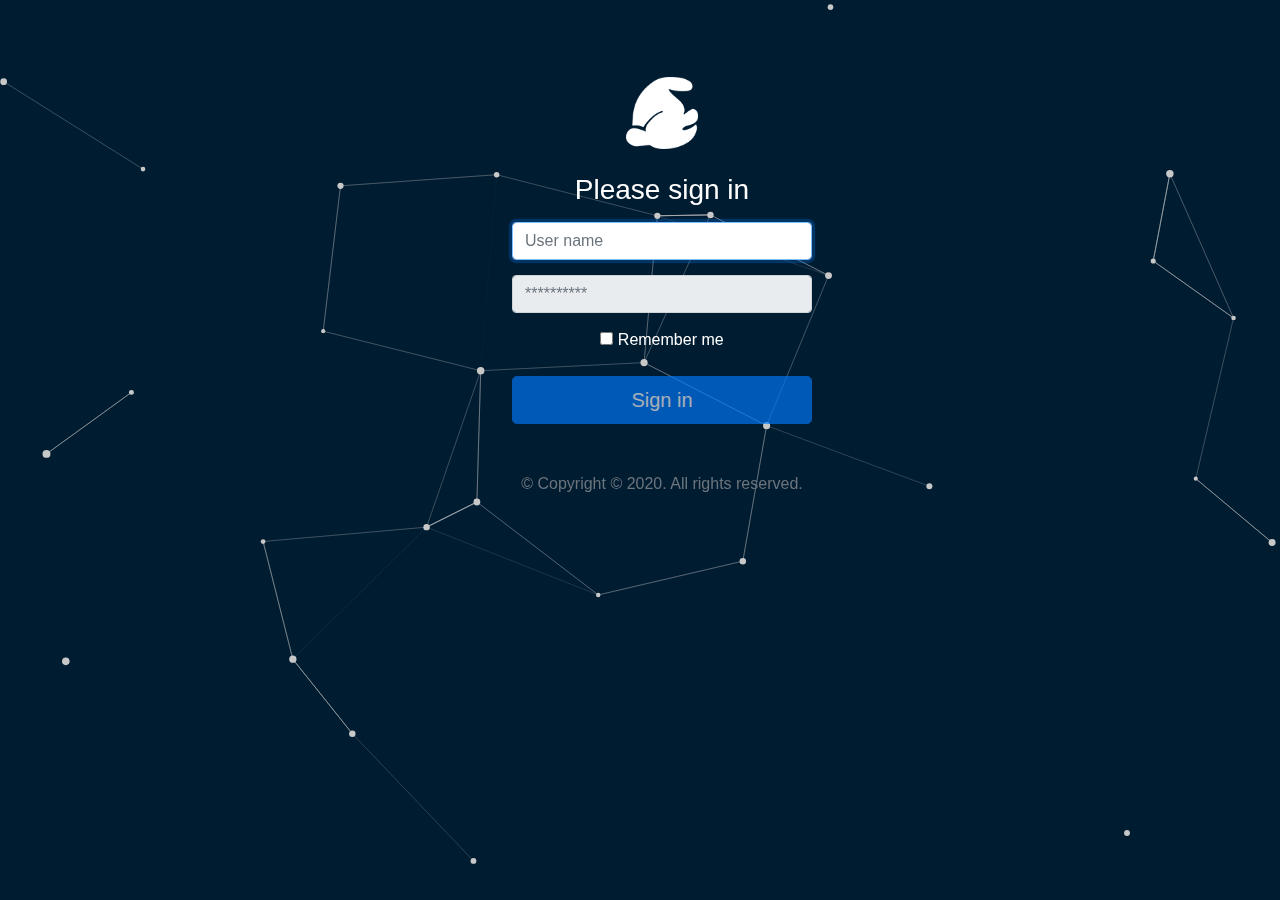
<file: index.html>
<!doctype html>
<html lang="en">

<head>
  <meta charset="utf-8">
  <meta name="viewport" content="width=device-width, initial-scale=1, shrink-to-fit=no">
  <meta name="description" content="">
  <meta name="author" content="">
  <link rel="stylesheet" href="https://stackpath.bootstrapcdn.com/bootstrap/4.4.1/css/bootstrap.min.css"
    integrity="sha384-Vkoo8x4CGsO3+Hhxv8T/Q5PaXtkKtu6ug5TOeNV6gBiFeWPGFN9MuhOf23Q9Ifjh" crossorigin="anonymous">
  <link rel="icon" href="/img/logo.png">

  <title>Sign In-Smurf</title>

  <link rel="canonical" href="https://getbootstrap.com/docs/4.0/examples/sign-in/">
  <link rel="stylesheet" href="https://stackpath.bootstrapcdn.com/bootstrap/4.4.1/css/bootstrap.min.css"
    integrity="sha384-Vkoo8x4CGsO3+Hhxv8T/Q5PaXtkKtu6ug5TOeNV6gBiFeWPGFN9MuhOf23Q9Ifjh" crossorigin="anonymous">
  <link rel="stylesheet" href="css/style.css">

  <link rel="stylesheet" href="https://use.fontawesome.com/releases/v5.6.3/css/all.css"
    integrity="sha384-UHRtZLI+pbxtHCWp1t77Bi1L4ZtiqrqD80Kn4Z8NTSRyMA2Fd33n5dQ8lWUE00s/" crossorigin="anonymous">

  <!-- Bootstrap core CSS -->
  <!-- <link href="../../dist/css/bootstrap.min.css" rel="stylesheet"> -->

  <!-- Custom styles for this template -->
  <!-- <link href="signin.css" rel="stylesheet"> -->
  <!-- <link rel="stylesheet" href="signin.html"> -->
</head>

<body class="text-center">
  <canvas id="canvas"></canvas>
  <form class="form-signin"
    style="width: 300px;margin-left: 40%;margin-top:6%;border: none;display: flex;flex-direction: column;align-items: center; position: absolute;">
    <img class="mb-4" src="/img/logo.png" alt="" width="72" height="72">
    <h1 class="h3 mb-3 font-weight-normal">Please sign in</h1>
    <label for="inputEmail" class="sr-only">User Name</label>
    <input id="inputEmail" class="form-control" placeholder="User name" required autofocus style="margin-bottom: 5%; width: 100%;">
    <label for="inputPassword" class="sr-only">Password</label>
    <input id="inputPassword" class="form-control" placeholder="**********" disabled="disabled" style="margin-bottom: 5%; width: 100%;">
    <div class="checkbox mb-3">
      <label>
        <input type="checkbox" value="remember-me"> Remember me
      </label>
    </div>
    <button class="btn btn-lg btn-primary btn-block" type="submit" disabled>Sign in</button>
    <p class="mt-5 mb-3 text-muted">&copy; Copyright © 2020. All rights reserved.</p>
  </form>


  <script src="https://code.jquery.com/jquery-3.4.1.slim.min.js"
    integrity="sha384-J6qa4849blE2+poT4WnyKhv5vZF5SrPo0iEjwBvKU7imGFAV0wwj1yYfoRSJoZ+n"
    crossorigin="anonymous"></script>
  <script src="https://cdn.jsdelivr.net/npm/popper.js@1.16.0/dist/umd/popper.min.js"
    integrity="sha384-Q6E9RHvbIyZFJoft+2mJbHaEWldlvI9IOYy5n3zV9zzTtmI3UksdQRVvoxMfooAo"
    crossorigin="anonymous"></script>
  <script src="https://stackpath.bootstrapcdn.com/bootstrap/4.4.1/js/bootstrap.min.js"
    integrity="sha384-wfSDF2E50Y2D1uUdj0O3uMBJnjuUD4Ih7YwaYd1iqfktj0Uod8GCExl3Og8ifwB6"
    crossorigin="anonymous"></script>


  <!--script-->
  <script src="https://code.jquery.com/jquery-3.4.1.slim.min.js"
    integrity="sha384-J6qa4849blE2+poT4WnyKhv5vZF5SrPo0iEjwBvKU7imGFAV0wwj1yYfoRSJoZ+n"
    crossorigin="anonymous"></script>
  <script src="https://cdn.jsdelivr.net/npm/popper.js@1.16.0/dist/umd/popper.min.js"
    integrity="sha384-Q6E9RHvbIyZFJoft+2mJbHaEWldlvI9IOYy5n3zV9zzTtmI3UksdQRVvoxMfooAo"
    crossorigin="anonymous"></script>
  <script src="https://stackpath.bootstrapcdn.com/bootstrap/4.4.1/js/bootstrap.min.js"
    integrity="sha384-wfSDF2E50Y2D1uUdj0O3uMBJnjuUD4Ih7YwaYd1iqfktj0Uod8GCExl3Og8ifwB6"
    crossorigin="anonymous"></script>
  <script src="/js/main.js"> </script>
  <script src="js/signin.js"> </script>
  <script src="/js/moment-with-locales.js"></script>
  <script src="js/animation.js"> </script>

</body>

</html>
</file>
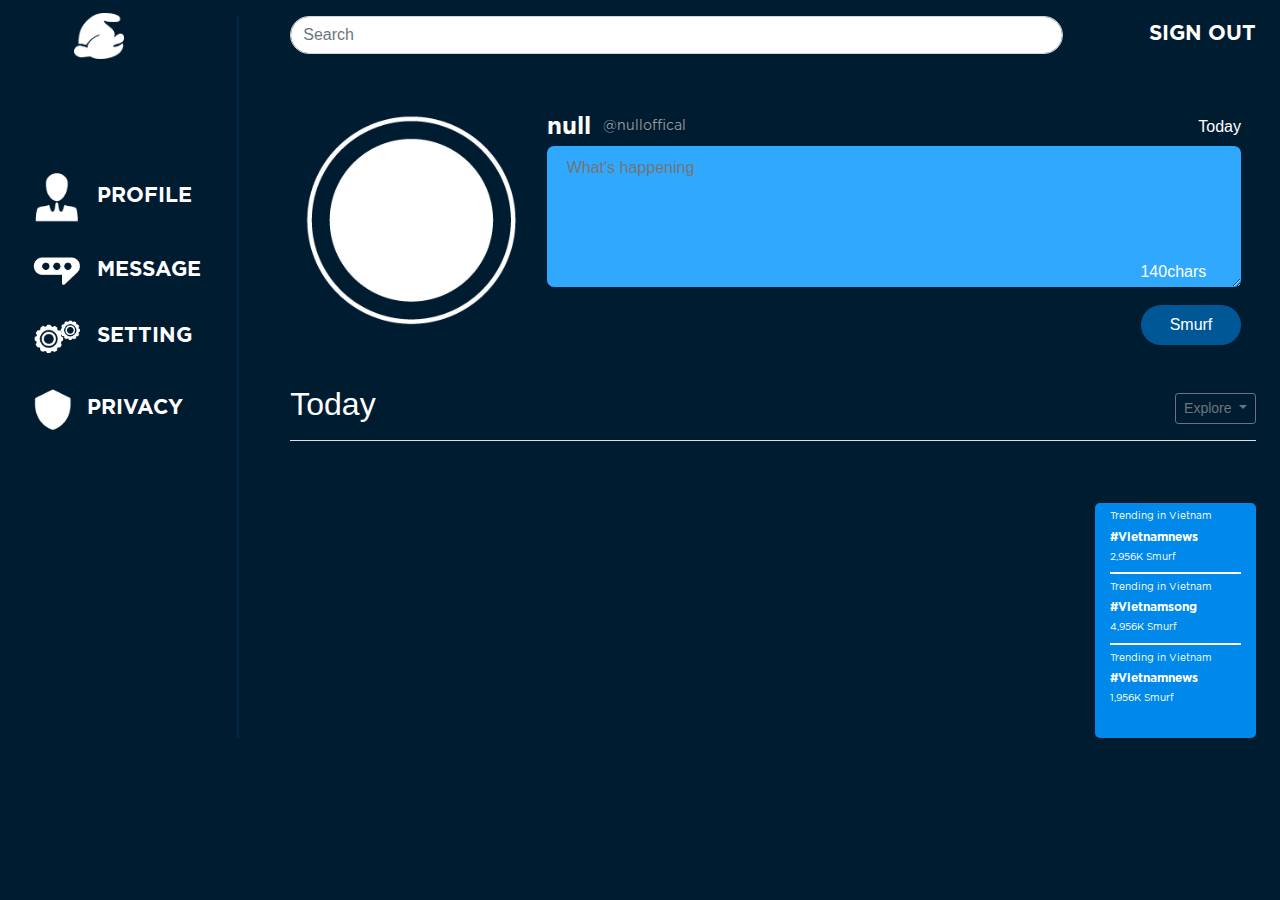
<file: home.html>
<!DOCTYPE html>
<html lang="en">

<head>
    <meta charset="UTF-8">

    <meta name="viewport" content="width=device-width, initial-scale=1.0">
    <link rel="stylesheet" href="https://stackpath.bootstrapcdn.com/bootstrap/4.4.1/css/bootstrap.min.css"
        integrity="sha384-Vkoo8x4CGsO3+Hhxv8T/Q5PaXtkKtu6ug5TOeNV6gBiFeWPGFN9MuhOf23Q9Ifjh" crossorigin="anonymous">
    <link rel="stylesheet" href="css/style.css">

    <link rel="stylesheet" href="https://use.fontawesome.com/releases/v5.6.3/css/all.css"
        integrity="sha384-UHRtZLI+pbxtHCWp1t77Bi1L4ZtiqrqD80Kn4Z8NTSRyMA2Fd33n5dQ8lWUE00s/" crossorigin="anonymous">




</head>

<body>


    <div class="container-fluid">
        <div class="row">
            <div class="col-md-2 sidebar">
                <nav class="navbar" style="display: flex; flex-direction: column;">
                    <!-- Brand/logo -->

                    <a class="navbar-brand" href="#">
                        <img src="/img/logo.png" alt="logo" style="width:50px;">
                    </a>

                    <!-- Links -->
                    <ul class="navbar-nav" style="margin-top: 70%;">
                        <li class="nav-item"
                            style="display: flex; flex-direction: row; align-items: center; margin-bottom: 20%;">
                            <span style="margin-right: 10%;"><img src="/img/profile-icon.png"
                                    style="width: 50px;"></span>
                            <a class="nav-link" href="#" style="
                            width: 100px;">PROFILE</a>
                        </li>
                        <li class="nav-item"
                            style="display: flex; flex-direction: row; align-items: center; margin-bottom: 20%;">
                            <span style="margin-right: 10%;"><img src="/img/messenger-icon.png"
                                    style="width: 50px;"></span>
                            <a class="nav-link" href="#" style="
                            width: 100px;">MESSAGE</a>
                        </li>
                        <li class="nav-item"
                            style="display: flex; flex-direction: row; align-items: center; margin-bottom: 20%;">
                            <span style="margin-right: 10%;"><img src="/img/setting-icon.png"
                                    style="width: 50px;"></span>
                            <a class="nav-link" href="#" style="
                            width: 100px;">SETTING</a>
                        </li>
                        <li class="nav-item"
                            style="display: flex; flex-direction: row; align-items: center; margin-bottom: 20%;">
                            <span style="margin-right: 10%;"><img src="/img/privacy.png" style="width: 40px;"></span>
                            <a class="nav-link" href="#" style="
                            width: 100px;">PRIVACY</a>
                        </li>
                    </ul>
                </nav>
            </div>

            <div class="col-md-9 ml-sm-auto col-lg-10 pt-3 px-4" style="display: flex; flex-direction: row;">
                <div class="d-none d-md-block" style="border-left: 2px solid #002744; height: auto;"></div>

                <div style="display: flex; flex-direction: column; margin-left: 5%; width: 100%;">
                    <div
                        style="display: flex; flex-direction: row; justify-content: space-between; align-items: center;">
                        <input class="form-control" type="text" placeholder="Search" aria-label="Search"
                            style="width: 80%; border-radius: 20px;">
                        <div><a class="signout" href="index.html" style="
                            font: 21px Gotham-bold; color: white; ">SIGN OUT</a></div>
                    </div>
                    <div class="container">
                        <div class="row users-type" style="margin-top: 5%;">
                            <div class="col-sm-3">
                                <img src="/img/frame-user.png" class="img-fluid" style="max-width: 100%;">
                            </div>
                            <div class="col-sm-9" style="text-align: right;">
                                <div class="title-user"
                                    style="display:flex; flex-direction: row; justify-content: space-between; align-items: center; margin-top: 2%;">
                                    <div class="name-id" id="name-users" style="font: 24px Gotham-bold;">User</div>
                                    <div class="name-id-2" id="name-users-2"
                                        style="font: 14px Gotham-regular; color: #989898; margin-left: -72%;">
                                        @useroffical</div>
                                    <div id="timeArea">Today</div>
                                </div>
                                <textarea id="contentsBox" placeholder="What's happening" class="textbox"
                                    style="padding-left: 20px; padding-top: 10px;"></textarea>
                                <div id="charCountArea">140chars</div>
                                <button onclick="addTweet()" class="btn-tweet">Smurf</button>


                            </div>
                        </div>
                    </div>

                    <div class="d-flex justify-content-between flex-wrap flex-md-nowrap align-items-center pt-5 px-6 pb-2 mb-3 border-bottom"
                        style="flex-direction: row;">
                        <h1 class="h2">Today</h1>
                        <div class="btn-toolbar mb-2 mb-md-0">
                            <button class="btn btn-sm btn-outline-secondary dropdown-toggle">
                                Explore
                            </button>
                        </div>
                    </div>

                    <div class="container">
                        <div class="row users-type-2" style="margin-top: 5%;">
                            <div class="col-sm-10 user-tweet">
                                <div id="tweetArea" style="list-style : none"></div>
                            </div>

                            <div class="col-sm-2"
                                style="background-color: #0089EA; color: white; border-radius: 5px; height: 235px;">
                                <div class="trending" style="border-bottom: 2px solid white; margin-top: 7%;">
                                    <div style="font: 10px Gotham-regular; margin-bottom: 7%">Trending in Vietnam</div>
                                    <div style="font: 12px Gotham-bold;margin-bottom: 7%">#Vietnamnews</div>
                                    <div style="font: 10px Gotham-regular;margin-bottom: 7%">2,956K Smurf</div>
                                </div>

                                <div class="trending" style="border-bottom: 2px solid white; margin-top: 7%;">
                                    <div style="font: 10px Gotham-regular; margin-bottom: 7%">Trending in Vietnam</div>
                                    <div style="font: 12px Gotham-bold;margin-bottom: 7%">#Vietnamsong</div>
                                    <div style="font: 10px Gotham-regular;margin-bottom: 7%">4,956K Smurf</div>
                                </div>

                                <div class="trending" style="margin-top: 7%;">
                                    <div style="font: 10px Gotham-regular; margin-bottom: 7%">Trending in Vietnam</div>
                                    <div style="font: 12px Gotham-bold;margin-bottom: 7%">#Vietnamnews</div>
                                    <div style="font: 10px Gotham-regular;margin-bottom: 7%">1,956K Smurf</div>
                                </div>

                            </div>
                        </div>
                    </div>


                </div>
                <!-- </div>
                    </div> -->
            </div>
        </div>
    </div>
    </div>



    <!--script-->
    <script src="https://code.jquery.com/jquery-3.4.1.slim.min.js"
        integrity="sha384-J6qa4849blE2+poT4WnyKhv5vZF5SrPo0iEjwBvKU7imGFAV0wwj1yYfoRSJoZ+n"
        crossorigin="anonymous"></script>
    <script src="https://cdn.jsdelivr.net/npm/popper.js@1.16.0/dist/umd/popper.min.js"
        integrity="sha384-Q6E9RHvbIyZFJoft+2mJbHaEWldlvI9IOYy5n3zV9zzTtmI3UksdQRVvoxMfooAo"
        crossorigin="anonymous"></script>
    <script src="https://stackpath.bootstrapcdn.com/bootstrap/4.4.1/js/bootstrap.min.js"
        integrity="sha384-wfSDF2E50Y2D1uUdj0O3uMBJnjuUD4Ih7YwaYd1iqfktj0Uod8GCExl3Og8ifwB6"
        crossorigin="anonymous"></script>
    <script src="/js/main.js"> </script>
    <script src="/js/moment-with-locales.js"></script>

</body>

</html>
</file>
<file: css/style.css>
@font-face {
    font-family: Gotham-regular;
    src: url(/font/GothaProReg.otf);
}

@font-face {
    font-family: Gotham-medium;
    src: url(/font/GothaProMed.otf);
}

@font-face {
    font-family: Gotham-light;
    src: url(/font/GothaProLig.otf);
}

@font-face {
    font-family: Gotham-bold;
    src: url(/font/GothaProBol.otf);
}


body {
    background-color: #001C31;
    color: white;
}


.form-signin {
    width: 200px;
    border: 2px solid red;
}
.form-control {
    display: flex;
    flex-direction: column;
    width: 200px;
}

.btn-tweet {
    background-color: #005796;
    border-radius: 20px;
    border: none;
    margin-top: 3%;
    color: white;
    height: 40px;
    text-align: center;
    width: 100px;
  

}

.textbox {
    background-color: #2FA8FD;
    border: none;
    border-radius: 7px;
    color: white;
    margin-top: 1%;
    height: 60%;
    width: 100%;

}

#charCountArea {
    position: relative;
    margin-top: -5%;
    margin-right: 5%;
}

.nav-link {
    font: 21px Gotham-bold;
    color: white;
}

textarea:focus {
    outline: none;
}

.btn-tweet:focus {
    outline: none;
}

#canvas {
	position: absolute;
	display: block;
	top: 0;
	left: 0;
	z-index: -1;
}
</file>
